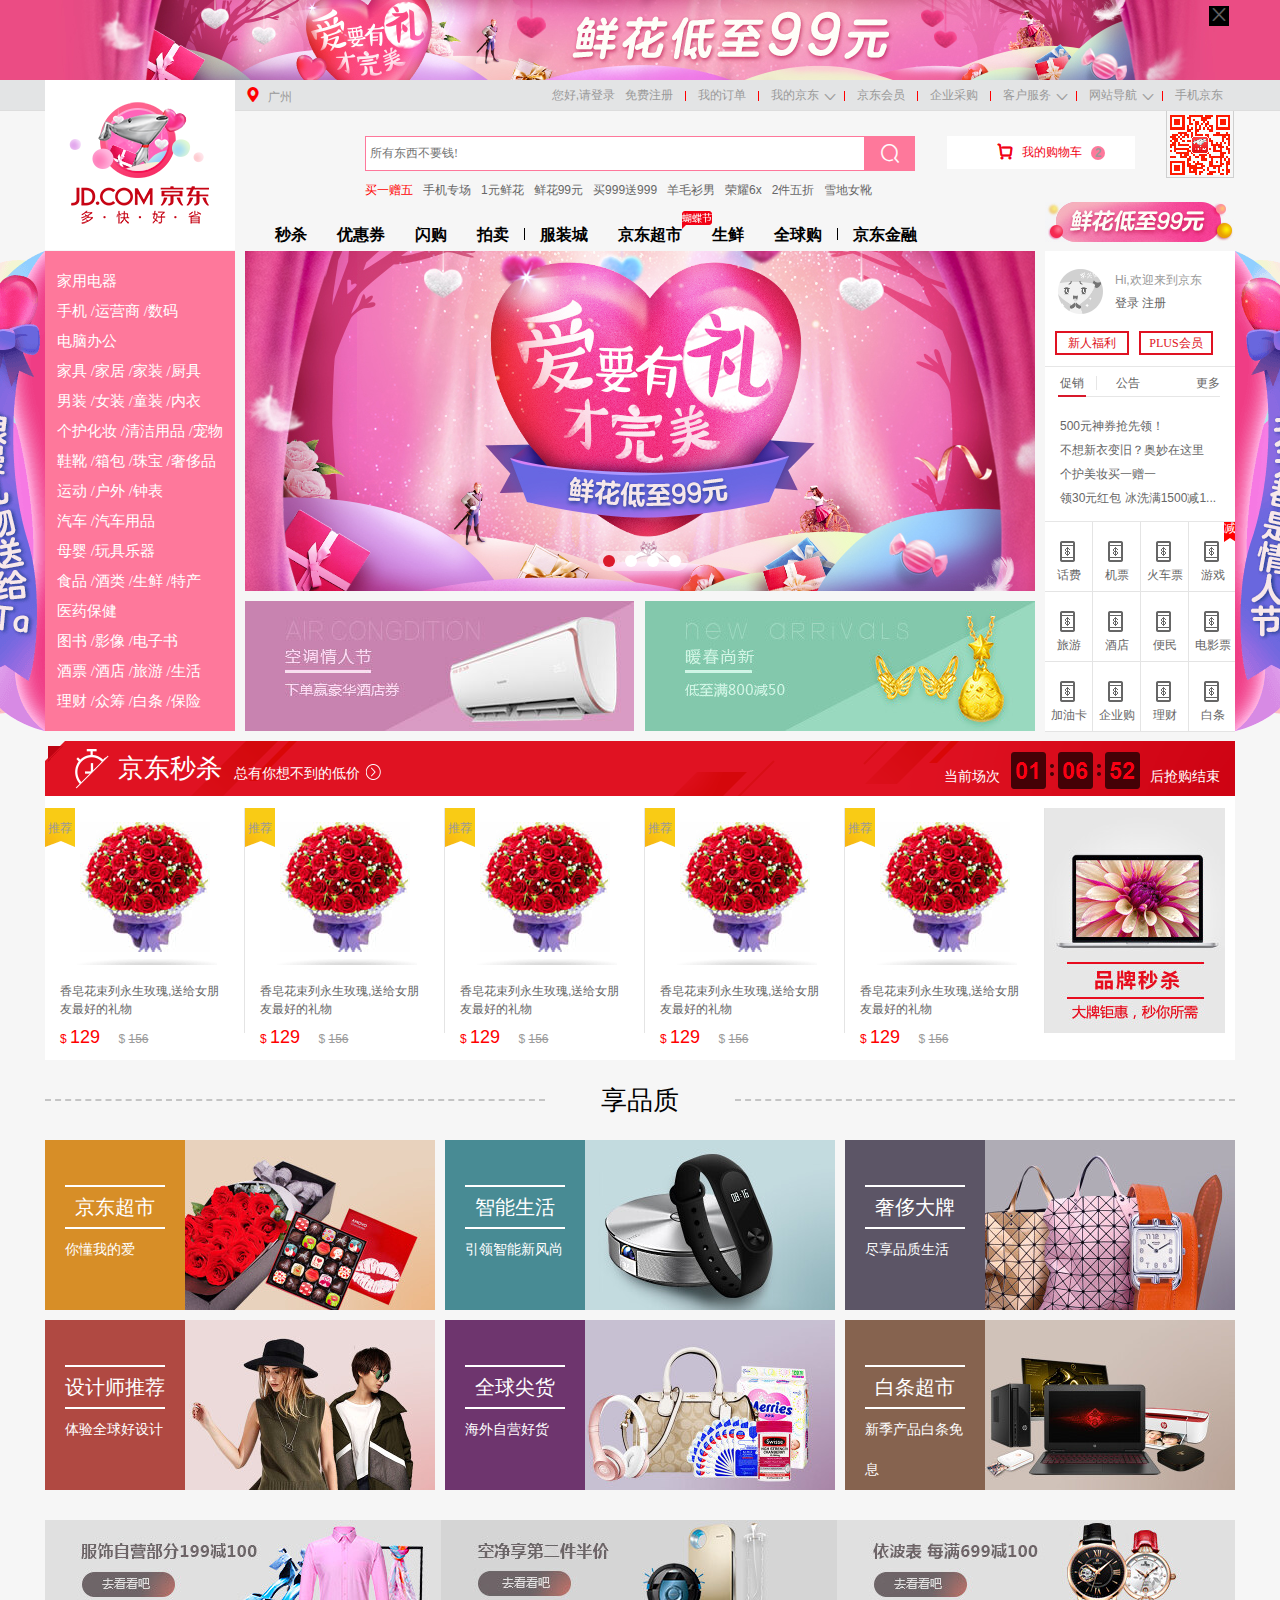
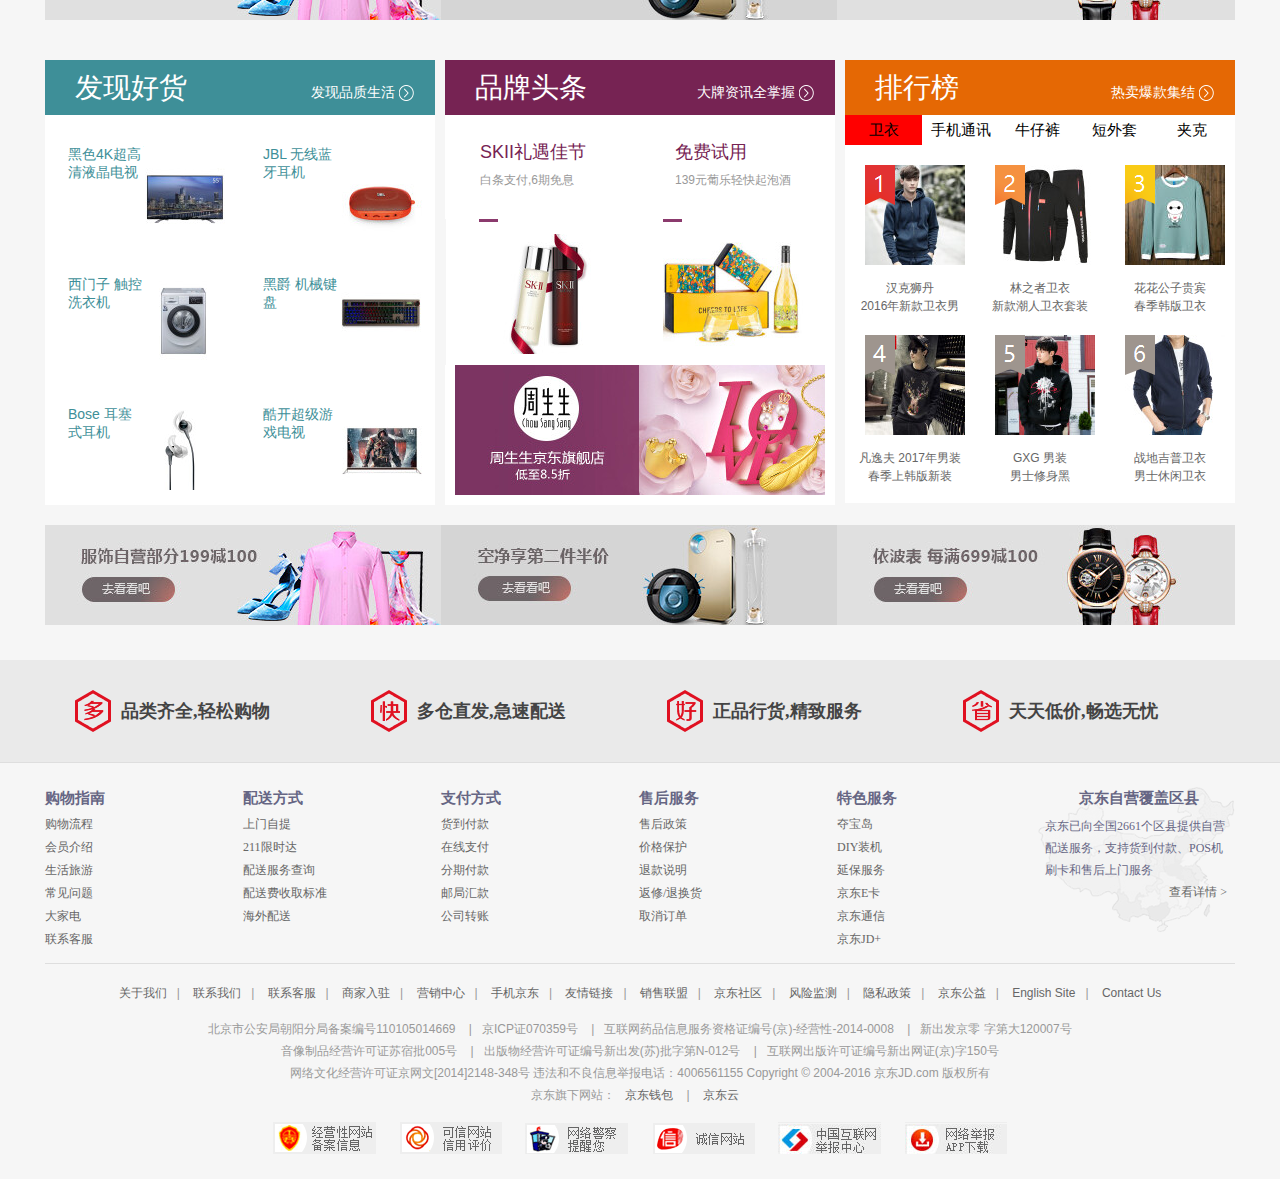
<file: index.html>
<!DOCTYPE html>
<html>

	<head lang="en">
		<meta charset="UTF-8">
		<title></title>
		<link rel="stylesheet" href="css/base.css" />
		<link rel="shortcut icon" href="favicon.ico" />
		<link rel="stylesheet" href="icon/iconfont.css" />
	</head>
	
	<body>
		<div class="topBanner">
			<div class="w topBanner-tp">
				<a href="#"><img src="imgs/topBanner.jpg" alt="" /></a>
				<i class="iconfont"><a href="#">&#xe646;</a></i>
			</div>
		</div>

		<div class="shortcut">
			<div class="w">
				<div class="shortcut-left">
					<i class="iconfont">&#xe650;</i>
					<span>广州</span>
				</div>
				<div class="shortcut-right">
					<ul>
						<li>
							<a href="#">您好,请登录</a>&nbsp;&nbsp;
							<a href="#">免费注册</a>
						</li>
						<li class="line"></li>
						<li>
							<a href="#">我的订单</a>
						</li>
						<li class="line"></li>
						<li class="icon">
							<a href="#">我的京东</a><i class="iconfont">&#xe661;</i></li>
						<li class="line"></li>
						<li>
							<a href="#">京东会员</a>
						</li>
						<li class="line"></li>
						<li>
							<a href="#">企业采购</a>
						</li>
						<li class="line"></li>
						<li class="icon">客户服务<i class="iconfont">&#xe661;</i></li>
						<li class="line"></li>
						<li class="icon">网站导航<i class="iconfont">&#xe661;</i></li>
						<li class="line"></li>
						<li>手机京东</li>
					</ul>
				</div>
			</div>
		</div>

		<div class="w header">
			<div class="logo">
				<h1>
				<a href="#">京东</a>
			</h1>
			</div>
			<div class="search">
				<input type="text" placeholder="所有东西不要钱!" />
				<button><i class="iconfont">&#xe65c;</i></button>
			</div>
			<div class="car">
				<a href="#">我的购物车</a>
				<span class="icon1"><i class="iconfont">&#xe6af;</i></span>
				<span class="icon2">2</span>
			</div>
			<div class="ewm">
				<img src="imgs/jd_r2_c2.png" />
			</div>
			<div class="hotwords">
				<ul>
					<li>
						<a href="#">
							<p>买一赠五</p>
						</a>
					</li>
					<li>
						<a href="#">手机专场</a>
					</li>
					<li>
						<a href="#">1元鲜花</a>
					</li>
					<li>
						<a href="#">鲜花99元</a>
					</li>
					<li>
						<a href="#">买999送999</a>
					</li>
					<li>
						<a href="#">羊毛衫男</a>
					</li>
					<li>
						<a href="#">荣耀6x</a>
					</li>
					<li>
						<a href="#">2件五折</a>
					</li>
					<li>
						<a href="#">雪地女靴</a>
					</li>
				</ul>
			</div>
			<div class="nav">
				<ul>
					<li>
						<a href="#">秒杀</a>
					</li>
					<li>
						<a href="#">优惠券</a>
					</li>
					<li>
						<a href="#">闪购</a>
					</li>
					<li>
						<a href="#">拍卖</a>
					</li>
					<li class="line"></li>
					<li>
						<a href="#">服装城</a>
					</li>
					<li>
						<a href="#">京东超市<s></s></a>
					</li>
					<li>
						<a href="#">生鲜</a>
					</li>
					<li>
						<a href="#">全球购</a>
					</li>
					<li class="line"></li>
					<li>
						<a href="#">京东金融</a>
					</li>
				</ul>
			</div>
			<div class="guanggao">
				<a href="#"><img src="imgs/jd_r2_c3.png" /></a>
			</div>
		</div>

		<div class="banner480">
			<a href="#"></a>
		</div>
	
		<div class="w main clearfix" >
			<div class="main-left">
				<ul>
					
					<li><a href="#">家用电器</a></li>
					
					<li><a href="#">手机 /运营商 /数码</a></li>
				
					<li><a href="#">电脑办公</a></li>
				
					<li><a href="#">家具 /家居 /家装 /厨具</a></li>
				
					<li><a href="#">男装 /女装 /童装 /内衣</a></li>
				
					<li><a href="#">个护化妆 /清洁用品 /宠物</a></li>
				
					<li><a href="#">鞋靴 /箱包 /珠宝 /奢侈品</a></li>
				
					<li><a href="#">运动 /户外 /钟表</a></li>
				
					<li><a href="#">汽车 /汽车用品</a></li>
				
					<li><a href="#">母婴 /玩具乐器</a></li>
				
					<li><a href="#">食品 /酒类 /生鲜 /特产</a></li>
				
					<li><a href="#">医药保健</a></li>
				
					<li><a href="#">图书 /影像 /电子书</a></li>
				
					<li><a href="#">酒票 /酒店 /旅游 /生活</a></li>
				
					<li><a href="#">理财 /众筹 /白条 /保险</a></li>
				
				</ul>
			</div>
			<div class="main-center">
				<div class="main-center-top">
					<ul>
						<li><a href="#"><img src="imgs/slide.jpg"/></a></li>
						<li><a href="#"><img src="imgs/slide2.jpg"/></a></li>
						<li><a href="#"><img src="imgs/slide3.jpg"/></a></li>
						<li><a href="#"><img src="imgs/slide4.jpg"/></a></li>
						<li><a href="#"><img src="imgs/slide.jpg"/></a></li>
					</ul>
				</div>
				<a href="#"><img class="main-center-left" src="imgs/jd_r2_c5.png"/></a>
				<a href="#"><img class="main-center-right" src="imgs/new1.jpg"/></a>
				<div class="arrow">
					<span class="arrow-left"><</span>
					<span class="arrow-right">></span>
				</div>	
			</div>
			<div class="circle">
				<ul>
					<li class="first"></li>
					<li></li>
					<li></li>
					<li></li>
				</ul>
			</div>
			<div class="main-right">
				<div class="main-right-login">
					<div class="main-right-login-top">
						<a href="#" class="fl"><img src="imgs/jd_r2_c7.png"/></a>
						<p>Hi,欢迎来到京东</p>
						<p>
							<a href="#">登录</a>
							<a href="#">注册</a>
						</p>
					</div>
					<div class="main-right-login-bottom">
						<a href="#">新人福利</a>
						<a href="#">PLUS会员</a>		
					</div>
				</div>
				<div class="main-right-news">
					<div class="news-top">
						<a href="#" class="cuxiao">促销</a>
						<a href="#" class="report">公告</a>
						<a href="#" class="fr">更多</a>
						<span></span>
					</div>
					<div class="news-bottom">
						<ul>
							<li><a href="#">500元神券抢先领！</a></li>
							<li><a href="#">不想新衣变旧？奥妙在这里</a></li>
							<li><a href="#">个护美妆买一赠一</a></li>
							<li><a href="#">领30元红包 冰洗满1500减1...</a></li>
						</ul>
					</div>
				</div>
				<div class="main-right-live">
					<ul>
						<li><a href="#">话费<i></i></a></li>
						<li><a href="#">机票<i></i></a></li>
						<li><a href="#">火车票<i></i></a></li>
						<li><a href="#">游戏
							<i></i>
							<span>
								<em>减</em>
								<s></s>
							</span>
							
						</a></li>
						<li><a href="#">旅游<i></i></a></li>
						<li><a href="#">酒店<i></i></a></li>
						<li><a href="#">便民<i></i></a></li>
						<li><a href="#">电影票<i></i></a></li>
						<li><a href="#">加油卡<i></i></a></li>
						<li><a href="#">企业购<i></i></a></li>
						<li><a href="#">理财<i></i></a></li>
						<li><a href="#">白条<i></i></a></li>						
					</ul>
				</div>
			</div>
		</div>
		
		<div class="seckill w">
			<div class="seckill-top">
				<div class="seckill-top-left">
					<i class="icon1"></i>
					<i class="icon2"></i>
					<h3>京东秒杀</h3>
					<a href="#">总有你想不到的低价<i class="icon3"></i></a>
				</div>
				<div class="seckill-top-right">
					<span>当前场次</span>
					<img src="imgs/clock1.png" alt=""/>
					<span>后抢购结束</span>
				</div>
			</div>
			<div class="seckill-bottom">
				<div class="seckill-bottom-left">
					<ul>
						<li>
							<div class="left-flower">
								<a href="#"><img src="imgs/rose2.jpg"/></a>
								<span class="shadow"></span>
								<span class="tuijian">推荐</span>
							</div>
							<p class="left-des">
								<a href="#">香皂花束列永生玫瑰,送给女朋友最好的礼物</a>
							</p>
							<div class="left-price">
								<span class="now">
									<i>$</i>
									<em>129</em>
								</span>
								<span class="old">
									<i>$</i>
									<em>156</em>
								</span>
							</div>
						</li>
						<li>
							<div class="left-flower">
								<a href="#"><img src="imgs/rose2.jpg"/></a>
								<span class="shadow"></span>
								<span class="tuijian">推荐</span>
							</div>
							<p class="left-des">
								<a href="#">香皂花束列永生玫瑰,送给女朋友最好的礼物</a>
							</p>
							<div class="left-price">
								<span class="now">
									<i>$</i>
									<em>129</em>
								</span>
								<span class="old">
									<i>$</i>
									<em>156</em>
								</span>
							</div>
						</li>
						<li>
							<div class="left-flower">
								<a href="#"><img src="imgs/rose2.jpg"/></a>
								<span class="shadow"></span>
								<span class="tuijian">推荐</span>
							</div>
							<p class="left-des">
								<a href="#">香皂花束列永生玫瑰,送给女朋友最好的礼物</a>
							</p>
							<div class="left-price">
								<span class="now">
									<i>$</i>
									<em>129</em>
								</span>
								<span class="old">
									<i>$</i>
									<em>156</em>
								</span>
							</div>
						</li>
						<li>
							<div class="left-flower">
								<a href="#"><img src="imgs/rose2.jpg"/></a>
								<span class="shadow"></span>
								<span class="tuijian">推荐</span>
							</div>
							<p class="left-des">
								<a href="#">香皂花束列永生玫瑰,送给女朋友最好的礼物</a>
							</p>
							<div class="left-price">
								<span class="now">
									<i>$</i>
									<em>129</em>
								</span>
								<span class="old">
									<i>$</i>
									<em>156</em>
								</span>
							</div>
						</li>
						<li>
							<div class="left-flower">
								<a href="#"><img src="imgs/rose2.jpg"/></a>
								<span class="shadow"></span>
								<span class="tuijian">推荐</span>
							</div>
							<p class="left-des">
								<a href="#">香皂花束列永生玫瑰,送给女朋友最好的礼物</a>
							</p>
							<div class="left-price">
								<span class="now">
									<i>$</i>
									<em>129</em>
								</span>
								<span class="old">
									<i>$</i>
									<em>156</em>
								</span>
							</div>
						</li>
							
					</ul>
				</div>
				<div class="seckill-bottom-right">
					<img src="imgs/brand.jpg" alt="" />
				</div>
			</div>
		</div>
		
		<div class="other">
			<div class="top w">
				<div class="left"></div>
				<div class="zi">
					<p>享品质</p>
				</div>
				<div class="left"></div>
			</div>	
			
			<div class="concent w">
				<ul>
					<li>
						<a href="#">
							<div class="li-left1">
								<p class="title">京东超市</p>
								<p class="controduce">你懂我的爱</p>
							</div>
							<span class="li-right">
								<img src="imgs/jd1.png" alt="" />
							</span>
						</a>
					</li>
					<li class="juli">
						<a href="#">
							<div class="li-left2">
								<p class="title">智能生活</p>
								<p class="controduce">引领智能新风尚</p>
							</div>
							<span class="li-right">
								<img src="imgs/jd2.png" alt="" />
							</span>
						</a>
					</li>
					<li>
						<a href="#">
							<div class="li-left3">
								<p class="title">奢侈大牌</p>
								<p class="controduce">尽享品质生活</p>
							</div>
							<span class="li-right">
								<img src="imgs/jd3.png" alt="" />
							</span>
						</a>
					</li>
					<li>
						<a href="#">
							<div class="li-left4">
								<p class="title">设计师推荐</p>
								<p class="controduce">体验全球好设计</p>
							</div>
							<span class="li-right">
								<img src="imgs/jd4.png" alt="" />
							</span>
						</a>
					</li>
					<li class="juli">
						<a href="#">
							<div class="li-left5">
								<p class="title">全球尖货</p>
								<p class="controduce">海外自营好货</p>
							</div>
							<span class="li-right">
								<img src="imgs/jd5.png" alt="" />
							</span>
						</a>
					</li>
					<li>
						<a href="#">
							<div class="li-left6">
								<p class="title">白条超市</p>
								<p class="controduce">新季产品白条免息</p>
							</div>
							<span class="li-right">
								<img src="imgs/jd6.png" alt="" />
							</span>
						</a>
					</li>
				</ul>
			</div>
			
			<div class="bottom w">
				<img src="imgs/jd15.png"/>
			</div>
		</div>
		
		<div class="find w">
			<div class="find-left fl">
				<div class="find-left-top">
					<p>发现好货</p>
					<a href="#">发现品质生活<i></i></a>
				</div>
				<div class="find-left-bottom">
					<ul>
						<li>
							<a href="#">
								<p>黑色4K超高清液晶电视</p>
								<img src="imgs/jd10.png"/>
							</a>
						</li>
						<li>
							<a href="#">
								<p>JBL 无线蓝牙耳机</p>
								<img src="imgs/jd16.png"/>
							</a>
						</li>
						<li>
							<a href="#">
								<p>西门子 触控洗衣机</p>
								<img src="imgs/jd17.png"/>
							</a>
						</li>
						<li>
							<a href="#">
								<p>黑爵 机械键盘</p>
								<img src="imgs/jd18.png"/>
							</a>
						</li>
						<li>
							<a href="#">
								<p>Bose 耳塞式耳机</p>
								<img src="imgs/jd19.png"/>
							</a>
						</li>
						<li>
							<a href="#">
								<p>酷开超级游戏电视</p>
								<img src="imgs/jd20.png"/>
							</a>
						</li>
						
						
						
					</ul>
				</div>
			</div>
			
			
			<div class="find-center fl">
				<div class="find-center-top">
					<p>品牌头条</p>
					<a href="#">大牌资讯全掌握<i></i></a>
				</div>
				<div class="find-center-bottom">
					<div class="sk2">
						<a>SKII礼遇佳节</a>
						<p>白条支付,6期免息</p>
						<img src="imgs/jd11.png"/>
					</div>
					<div class="try">
						<a>免费试用</a>
						<p>139元葡乐轻快起泡酒</p>
						<img src="imgs/jd13.png"/>
					</div>
					<div class="zhou"></div>
				</div>
			</div>
			
			<div class="find-right fl">
				<div class="find-right-top">
					<p>排行榜</p>
					<a href="#">热卖爆款集结<i></i></a>
				</div>
				<div class="find-right-nav">
					<ul>
						<li class="wei"><a href="#">卫衣</a></li>
						<li><a href="#">手机通讯</a></li>
						<li><a href="#">牛仔裤</a></li>
						<li><a href="#">短外套</a></li>
						<li><a href="#">夹克</a></li>
					</ul>
				</div>
				<div class="cloth">
					<ul>
						<li>
						<a href="#">
							<img src="imgs/jd21.png"/>
							<p>汉克狮丹</p>
							<p>2016年新款卫衣男</p>
						</a>
						</li>
						<li>
						<a href="#">
							<img src="imgs/jd22.png"/>
							<p>林之者卫衣</p>
							<p>新款潮人卫衣套装</p>
						</a>
						</li>
						<li>
						<a href="#">
							<img src="imgs/jd14.png"/>
							<p>花花公子贵宾</p>
							<p>春季韩版卫衣</p>
						</a>
						</li>
						<li>
						<a href="#">
							<img src="imgs/jd23.png"/>
							<p>凡逸夫 2017年男装</p>
							<p>春季上韩版新装</p>
						</a>
						</li>
						<li>
						<a href="#">
							<img src="imgs/jd24.png"/>
							<p>GXG 男装</p>
							<p>男士修身黑</p>
						</a>
						</li>
						<li>
						<a href="#">
							<img src="imgs/jd25.png"/>
							<p>战地吉普卫衣</p>
							<p>男士休闲卫衣</p>
						</a>
						</li>
					</ul>
				</div>
			</div>
			
			<div class="link2">
					<a href="#"><img src="imgs/jd15.png" alt="" /></a>
				</div>
		</div>
		
		<div class="foot">
			<div class="foot-top">
				<div class="foot-top-slogan">
					<div class="w">
						<!--ul>li*4>div>h5+span-->			
						<ul>
							<li class="slogan-1">
								<div>
									<h5>多</h5>
									<span>品类齐全,轻松购物</span>
								</div>
							</li>
							<li class="slogan-2">
								<div>
									<h5>快</h5>
									<span>多仓直发,急速配送</span>
								</div>
							</li>
							<li class="slogan-3">
								<div>
									<h5>好</h5>
									<span>正品行货,精致服务</span>
								</div>
							</li>
							<li class="slogan-4">
								<div>
									<h5>省</h5>
									<span>天天低价,畅选无忧</span>
								</div>
							</li>
						</ul>
					</div>
				</div>
				
				<div class="w foot-top-product">
					<dl>
						<dt>购物指南</dt>
						<dd><a href="#">购物流程</a></dd>
						<dd><a href="#">会员介绍</a></dd>
						<dd><a href="#">生活旅游</a></dd>
						<dd><a href="#">常见问题</a></dd>
						<dd><a href="#">大家电</a></dd>
						<dd><a href="#">联系客服</a></dd>
					</dl>
					<dl>
						<dt>配送方式</dt>
						<dd><a href="#">上门自提</a></dd>
						<dd><a href="#">211限时达</a></dd>
						<dd><a href="#">配送服务查询</a></dd>
						<dd><a href="#">配送费收取标准</a></dd>
						<dd><a href="#">海外配送</a></dd>
					</dl>
					<dl>
						<dt>支付方式</dt>
						<dd><a href="#">货到付款</a></dd>
						<dd><a href="#">在线支付</a></dd>
						<dd><a href="#">分期付款</a></dd>
						<dd><a href="#">邮局汇款</a></dd>
						<dd><a href="#">公司转账</a></dd>
					</dl>
					<dl>
						<dt>售后服务</dt>
						<dd><a href="#">售后政策</a></dd>
						<dd><a href="#">价格保护</a></dd>
						<dd><a href="#">退款说明</a></dd>
						<dd><a href="#">返修/退换货</a></dd>
						<dd><a href="#">取消订单</a></dd>
					</dl>
					<dl>
						<dt>特色服务</dt>
						<dd><a href="#">夺宝岛</a></dd>
						<dd><a href="#">DIY装机</a></dd>
						<dd><a href="#">延保服务</a></dd>
						<dd><a href="#">京东E卡</a></dd>
						<dd><a href="#">京东通信</a></dd>
						<dd><a href="#">京东JD+</a></dd>
					</dl>
					<div class="coverage">
						<h3>京东自营覆盖区县</h3>
						<p>京东已向全国2661个区县提供自营配送服务，支持货到付款、POS机刷卡和售后上门服务</p>
						<p class="fr"><a href="#">查看详情 ></a></p>
					</div>
				</div>
			</div>

			<div class="w foot-bottom">
				<div class="foot-bottom-link">
					<a href="#">关于我们</a>|
					<a href="#">联系我们</a>|
					<a href="#">联系客服</a>|
					<a href="#">商家入驻</a>|
					<a href="#">营销中心</a>|
					<a href="#">手机京东</a>|
					<a href="#">友情链接</a>|
					<a href="#">销售联盟</a>|
					<a href="#">京东社区</a>|
					<a href="#">风险监测</a>|
					<a href="#">隐私政策</a>|
					<a href="#">京东公益</a>|
					<a href="#">English Site</a>|
					<a href="#">Contact Us</a>
				</div>
				<div class="foot-bottom-message">
					<p>北京市公安局朝阳分局备案编号110105014669 &nbsp;&nbsp; |&nbsp;&nbsp;  京ICP证070359号  &nbsp;&nbsp; |&nbsp;&nbsp;  互联网药品信息服务资格证编号(京)-经营性-2014-0008  &nbsp;&nbsp; |&nbsp;&nbsp;  新出发京零 字第大120007号<br/>
                音像制品经营许可证苏宿批005号 &nbsp;&nbsp; |&nbsp;&nbsp;  出版物经营许可证编号新出发(苏)批字第N-012号  &nbsp;&nbsp; |&nbsp;&nbsp; 互联网出版许可证编号新出网证(京)字150号<br/>
                网络文化经营许可证京网文[2014]2148-348号  违法和不良信息举报电话：4006561155  Copyright © 2004-2016  京东JD.com 版权所有<br/>
                京东旗下网站：<a href="#">京东钱包</a>&nbsp;|&nbsp;<a href="#">京东云</a></p>

				</div>
				<div class="foot-bottom-copyright">
					<a class="one" href="#"></a>
					<a class="two" href="#"></a>
					<a class="three" href="#"></a>
					<a class="four" href="#"></a>
					<a class="five" href="#"></a>
					<a class="six" href="#"></a>
				</div>
			</div>
		</div>
	</body>

</html>
<script src="js/jquery.js"></script>
<!--<script type="text/javascript" src="轮播图.js"></script>-->
<script type="text/javascript">   
	var index = 0;
	var addTimer = null;
//	var len = $("main-center-top").length;
//	alert(len);
	var imgWidth = $("main-center-top ul a img").offsetWidth;
//	alert(imgWidth);
	$(".main-center-top").hover(function(){
		if(addTimer){
			clearInterval(addTimer);
		}
		adTimer = setInterval(function(){
			index ++;
			if(index >= 5){
				$(".main-center-top ul").css('left',"800px");
			}
			$(".main-center-top ul").animate({left:"-=790px"},1000)
		},1000)
	})
</script>
</file>
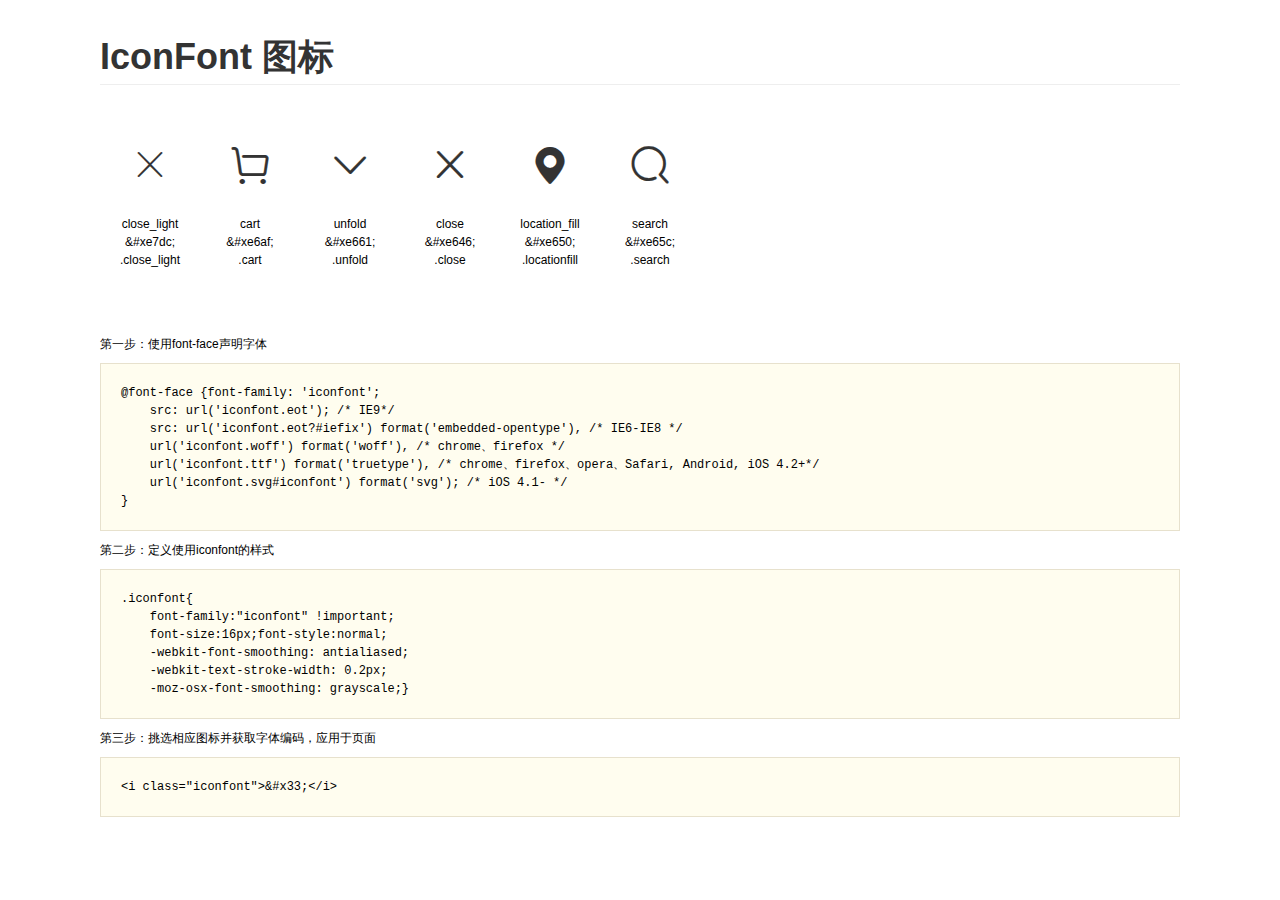
<file: icon/demo.html>
<!DOCTYPE html>
<html>
<head>
    <meta charset="utf-8"/>
    <title>IconFont</title>
    <link rel="stylesheet" href="demo.css">
    <link rel="stylesheet" href="iconfont.css">
</head>
<body>
    <div class="main">
        <h1>IconFont 图标</h1>
        <ul class="icon_lists clear">
            
                <li>
                <i class="icon iconfont">&#xe7dc;</i>
                    <div class="name">close_light</div>
                    <div class="code">&amp;#xe7dc;</div>
                    <div class="fontclass">.close_light</div>
                </li>
            
                <li>
                <i class="icon iconfont">&#xe6af;</i>
                    <div class="name">cart</div>
                    <div class="code">&amp;#xe6af;</div>
                    <div class="fontclass">.cart</div>
                </li>
            
                <li>
                <i class="icon iconfont">&#xe661;</i>
                    <div class="name">unfold</div>
                    <div class="code">&amp;#xe661;</div>
                    <div class="fontclass">.unfold</div>
                </li>
            
                <li>
                <i class="icon iconfont">&#xe646;</i>
                    <div class="name">close</div>
                    <div class="code">&amp;#xe646;</div>
                    <div class="fontclass">.close</div>
                </li>
            
                <li>
                <i class="icon iconfont">&#xe650;</i>
                    <div class="name">location_fill</div>
                    <div class="code">&amp;#xe650;</div>
                    <div class="fontclass">.locationfill</div>
                </li>
            
                <li>
                <i class="icon iconfont">&#xe65c;</i>
                    <div class="name">search</div>
                    <div class="code">&amp;#xe65c;</div>
                    <div class="fontclass">.search</div>
                </li>
            
        </ul>


        <div class="helps">
            第一步：使用font-face声明字体
            <pre>
@font-face {font-family: 'iconfont';
    src: url('iconfont.eot'); /* IE9*/
    src: url('iconfont.eot?#iefix') format('embedded-opentype'), /* IE6-IE8 */
    url('iconfont.woff') format('woff'), /* chrome、firefox */
    url('iconfont.ttf') format('truetype'), /* chrome、firefox、opera、Safari, Android, iOS 4.2+*/
    url('iconfont.svg#iconfont') format('svg'); /* iOS 4.1- */
}
</pre>
第二步：定义使用iconfont的样式
            <pre>
.iconfont{
    font-family:"iconfont" !important;
    font-size:16px;font-style:normal;
    -webkit-font-smoothing: antialiased;
    -webkit-text-stroke-width: 0.2px;
    -moz-osx-font-smoothing: grayscale;}
</pre>
第三步：挑选相应图标并获取字体编码，应用于页面
<pre>
&lt;i class="iconfont"&gt;&amp;#x33;&lt;/i&gt;
</pre>
        </div>

    </div>
</body>
</html>
</file>
<file: css/base.css>
html,
body,
ul,
li,
ol,
dl,
dd,
dt,
p,
h1,
h2,
h3,
h4,
h5,
h6,
form,
fieldset,
legend,
img {
	margin: 0;
	padding: 0;
	/*���Ԫ�ص�����߾�*/
}

fieldset,
img,
input,
button {
	border: none;
	padding: 0;
	margin: 0;
	outline-style: none;
	/*���滷����*/
}

ul,
ol {
	list-style: none;
}

input {
	padding-top: 0;
	padding-bottom: 0;
	font-family: "SimSun", "����";
	/*������Զ�ʶ��*/
}

select,
input {
	vertical-align: middle;
}

select,
input,
textarea {
	font-size: 12px;
	margin: 0;
}

textarea {
	resize: none;
	/*�����������϶�*/
}

img {
	border: 0;
	vertical-align: middle;
	/*  ȥ��ͼƬ�ײ�Ĭ�ϵ�3���ؿհ׷�϶*/
}

table {
	border-collapse: collapse;
	/*�ϲ�������*/
}

body {
	font: 12px/150%  "微软雅黑",Arial, Verdana, "\5b8b\4f53";
	/*unitedCode��д���������д��*/
	color: #999;
	/*150%���ڵ�ǰ����ߴ�İٷֱ��м��*/
	background: #f6f6f6;
}

.clearfix:before,
.clearfix:after {
	/*����������׼��д��*/
	content: "";
	display: table;
}

.clearfix:after {
	clear: both;
}

.clearfix {
	*zoom: 1;
	/*IE/7/6*/
	/*����IE6�µ�д��*/
}

a {
	color: #666;
	/*a ��ǩ�ǲ��̳���ɫ ��*/
	text-decoration: none;
}

a:hover {
	color: #C81623;
}

h1,
h2,
h3,
h4,
h5,
h6 {
	text-decoration: none;
	font-weight: normal;
	font-size: 100%;
}

s,
i,
em {
	/*һ������װ������*/
	font-style: normal;
	/*ȥ��ԭ�е���ʽ*/
	text-decoration: none;
	/*ȥ���»��߻���ɾ����*/
}

.col-red {
	color: #C81623 !important;
	/*������ɫ��*/
}

.w {
	/*���� ��ȡ */
	width: 1190px;
	margin: 0 auto;
}

.fl {
	float: left;
}

.fr {
	float: right;
}

.al {
	text-align: left;
}

.ac {
	text-align: center;
}

.ar {
	text-align: right;
}

.hide {
	display: none;
}

.topBanner {
	height: 80px;
	background-color: #eb4c84;
}

.topBanner-tp {
	position: relative;
}

.topBanner-tp i {
	width: 20px;
	height: 20px;
	display: inline-block;
	position: absolute;
	right: 6px;
	top: 6px;
	background-color: black;
	cursor: pointer;
	font-size: 20px;
}

.shortcut {
	height: 30px;
	line-height: 30px;
	background-color: #e3e4e5;
	border-bottom: 1px solid #dddddd;
}

.shortcut-left {
	margin-left: 200px;
	float: left;
}

.shortcut-left i {
	color: red;
}

.shortcut-left span {
	margin-left: 4px;
}

.shortcut-right {
	height: 30px;
	float: right;
}

.shortcut-right ul li {
	float: left;
	padding: 0 12px;
}

.shortcut-right ul li a {
	color: #999;
}

.shortcut-right ul li a:hover {
	color: red;
}

.shortcut-right .line {
	width: 1px;
	height: 10px;
	margin-top: 11px;
	padding: 0;
	background-color: red;
}

.shortcut-right ul .icon {
	padding-right: 25px;
	position: relative;
}

.shortcut-right ul .icon i {
	font-size: 14px;
	position: absolute;
	right: 7px;
	top: 2px;
}

.header {
	position: relative;
	height: 140px;
}

.logo {
	position: absolute;
	top: -31px;
	left: 0;
}

.logo a {
	width: 190px;
	height: 171px;
	display: block;
	background: white url(../imgs/1.png) no-repeat;
	text-indent: -999px;
}

.search {
	width: 550px;
	height: 35px;
	position: absolute;
	left: 320px;
	top: 25px;
}

.search input {
	width: 494px;
	border: 1px solid #FE789B;
	height: 33px;
	float: left;
	padding-left: 4px;
	color: #989898;
}

.search button {
	width: 50px;
	height: 35px;
	background-color: #FE789B;
	float: left;
	cursor: pointer;
}

.search button i {
	font-size: 20px;
	color: white;
}

.car {
	width: 113px;
	height: 33px;
	line-height: 33px;
	padding-left: 75px;
	position: absolute;
	right: 100px;
	top: 25px;
	background-color: #fff;
}

.car a {
	color: #F10215;
}

.car .icon1 {
	position: absolute;
	top: 0;
	left: 50px;
	color: #F10215;
	font-size: 14px;
	font-weight: bold;
}

.car .icon2 {
	width: 14px;
	height: 14px;
	line-height: 14px;
	text-align: center;
	font-weight: bold;
	position: absolute;
	top: 10px;
	right: 30px;
	background-color: #FE789B;
	border-radius: 50%;
}

.ewm {
	position: absolute;
	top: 0;
	right: 0;
}

.hotwords {
	position: absolute;
	left: 320px;
	top: 70px;
}

.hotwords li {
	float: left;
	padding-right: 10px;
}

.hotwords li p {
	color: red;
}

.nav {
	float: left;
	position: absolute;
	left: 215px;
	top: 115px;
}

.nav li {
	height: 40px;
	float: left;
	padding-right: 15px;
	padding-left: 15px;
}

.nav li a {
	font-size: 16px;
	font-weight: bold;
	color: black;
	display: block;
	height: 40px;
	position: relative;
	/*font-family: "微软雅黑";*/
}

.nav .line {
	width: 1px;
	height: 12px;
	margin-top: 2px;
	padding: 0;
	background-color: black;
}

.nav li s{
	width: 30px;
	height: 18px;
	position: absolute;
	top: -15px;
	right: -30px;
	background: url(../imgs/hudie.png)no-repeat;
	background-size: cover;
}
.guanggao {
	position: absolute;
	top: 90px;
	right: 0;
}


.foot-top-slogan{
	height: 102px;
	background-color: #eaeaea;
	border-bottom: 1px solid #DEDEDE;
	color: #444;
}
.foot-top-slogan h5{
	width: 36px;
	height: 42px;
	background: url(../imgs/slogan.png)no-repeat;
	text-indent: -9999px;
	float: left;
}
.foot-top-slogan span{
	height: 42px;
	font: bold 18px/42px "微软雅黑";
	margin-left: 10px;
	float: left;
}
.foot-top-slogan li{
	float: left;
	width: 266px;
	padding-left: 30px;
	
}
.foot-top-slogan div{
	padding-top: 15px;
	
}
.foot-top-slogan .w{
	/*height: 102px;*/
	/*line-height: 102px;*/	
}
.slogan-2 h5{
	background-position:0 -43px ;
}
.slogan-3 h5{
	background-position:0 -86px ;
}
.slogan-4 h5{
	background-position:0 -129px ;
}

.foot-top-product{
	height: 200px;
}
.foot-top-product dl{
	float: left;
	width: 198px;
	padding-top: 26px;
	font-family: "微软雅黑";
	
}
.foot-top-product dt,.coverage h3{
	height: 26px;
	font-weight: bold;
	color: #666684;
	font-size: 15px;
}
.foot-top-product dd{
	height: 23px;
}
.coverage{
	width: 198px;
	height: 151px;
	background: url(../imgs/china.png)no-repeat left top;
	float: right;
	margin-top: 22px;
}
.coverage h3{
	padding: 4px 0 0 42px;
}
.coverage p{
	padding: 0 8px;
	line-height: 22px;
	color: #666684;
	font-family: "微软雅黑";
}

.banner480{
	position: absolute;
	width: 100%;
	height: 480px;
	background: url(../imgs/banner480.png)no-repeat center center;
}

.main{
	position: relative;
}
.main-left{
	width: 190px;
	height: 450px;	
	float: left;
	padding: 15px 0;
	background-color: #FE789B;
}
.main-left li{
	height: 30px;
	padding-left: 12px;
}
.main-left li:hover{
	background-color: #999395;
}
.main-left li a{
	font: 15px/30px "微软雅黑";
	color: white;
}
.main-left li a:hover{
	color: red;
}
.main-center{
	width: 790px;
	height: 480px;
	float: left;
	margin: 0 10px ;
	position: relative;
}
.main-center-top{
	margin-bottom: 10px;	
	height: 340px;
	width: 790px;
	overflow: hidden;
	position: absolute;
	
}
.main-center-top ul{
	height: 340px;
	width: 4000px;
	position: absolute;
	/*overflow: hidden;*/
}
.main-center-top ul li {
	float: left;
}
.main-center-left{
	margin-right: 7px;
	position: absolute;
	top: 350px;
}
.main-center-right{
	margin-right: 7px;
	position: absolute;
	top: 350px;
	left: 400px;
}
.arrow{
	display: none;
}
.main-center:hover .arrow{
	display: block;
}

.arrow-left,
.arrow-right{
	width: 30px;
	height: 60px;
	position: absolute;
	top: 50%;
	margin-top: -90px;
	text-align: center;
	color: #fff;
	font: 38px/55px "宋体";
	background: rgba(0,0,0,0.3);
	cursor: pointer;
}
.arrow-left{
	left: 0;
}
.arrow-right{
	right: 0;
}
.circle{
	width: 90px;
	height: 20px;
	position: absolute;
	bottom: 160px;
	left: 54%;
	margin-left: -90px;
	border-radius: 10px;
	background-color: rgba(255,255,255,0.4);
}
.circle ul li{
	width: 12px;
	height: 12px;
	background: white;
	float: left;
	margin: 4px 5px;
	border-radius:50% ;
}
.circle ul li:hover{
	background-color: #db192a;
}
.circle .first{
	background-color: #db192a;
}
.main-right{
	width: 190px;
	height: 480px;	
	float: left;
	background-color: white;
}
.main-right-login{
	height: 100px;
	border-bottom: 1px solid #e6e6e6;
	padding: 15px 0 0 10px;	
}
.main-right-login-top p{
	float: left;
	padding: 5px 0 0 10px;
	height: 18px;
}
.main-right-login-bottom{
	height: 40px;
	margin-top: 15px;
	/*background-color: red;*/
	float: left;
}
.main-right-login-bottom a{
	width: 70px;
	height: 20px;
	line-height: 20px;
	text-align: center;
	border: 2px solid #e01222;
	float: left;
	margin-right: 10px;
	color: #e01222;
	font-family: "微软雅黑";
}
.main-right-login-bottom a:hover{
	background-color: #e01222;
	color: white;
}
.main-right-news{
	height: 154px;
	border-bottom: 1px solid #E6E6E6;
	padding: 0 15px;
}
.news-top{
	height: 20px;
	border-bottom: 1px solid #E6E6E6;
	padding: 7px 0 2px;
	position: relative;
}
.news-top .cuxiao{
	border-right: 1px solid #E6E6E6;
	padding-right: 12px;
}
.news-top .report{
	padding-left: 16px;
}
.news-top span{
	width: 28px;
	height: 2px;
	background-color: #d8192b;
	position: absolute;
	left: -2px;
	bottom: -1px;
}
.news-bottom{
	padding-top: 20px;
}
.news-bottom ul li{
	height: 24px;
}
.main-right-live{
	overflow: hidden;
}
.main-right-live ul{

	width: 192px;
}
.main-right-live ul li{
	width: 47px;
	height: 69px;
	float: left;
	border:1px solid #e4e4e4 ;
	margin-left: -1px;
	border-top: none;
	
}
.main-right-live ul li a{
	height: 25px;
	text-align: center;
	display: block;
	padding-top: 44px;
	position: relative;
}
.main-right-live ul li a i{
	width: 24px;
	height: 22px;
	position: absolute;
	top: 18px;
	left: 14px;
	background: url(../imgs/sprite2.png) no-repeat -4px -88px;
}
.main-right-live li a span{
	width: 12px;
	height: 18px;
	position: absolute;
	right: 0;
	top: 0;
}
.main-right-live li a em{
	height: 12px;	
	display: block;
	line-height: 12px;
	color: white;
	background-color: red;
}
.main-right-live li a s{
	width: 0;
	height: 0;
	display: block;
	border-width: 4px 6px;
	border-style: solid;
	border-color: red red transparent red;
}

.seckill-top{
	height: 55px;
	margin-top: 10px;
	position: relative;
	background: url(../imgs/seckill_hd.png)no-repeat;
}
.seckill-top-left .icon1{
	position: absolute;
	left: -3px;
	top: -1px;
	width: 22px;
	height: 22px;
	background: url(../imgs/sprite1.png) no-repeat -191px -49px;
}
.seckill-top-left .icon2{
	position: absolute;
	left: 30px;
	top: 8px;
	width: 34px;
	height: 49px;
	background: url(../imgs/sprite1.png) no-repeat 0px -40px;
}
.seckill-top-left h3{
	height: 40px;
	/*line-height: 40px;*/
	font: 26px/55px "方正";
	color: white;
	float: left;
	margin-left: 73px;
}
.seckill-top-left a{
	float: left;
	color: white;
	height: 16px;
	margin: 23px 0 0 12px;
	font-size: 14px;
}
.seckill-top-left .icon3{
	width: 16px;
	height: 16px;
	float: right;
	margin-left: 6px;
	background: url(../imgs/sprite1.png) no-repeat -154px -40px;
}
.seckill-top-right{
	float: right;
	height: 55px;
	margin-right: 15px;
}
.seckill-top-right span{
	float: left;
	margin-top: 26px;
	color: white;
	font-size: 14px;
}
.seckill-top-right img{
	float: left;
	margin: 10px 10px 0;
}

.seckill-bottom{
	height: 240px;
	background-color: #fff;
	padding: 12px 0 ;
}
.seckill-bottom-left{
	width: 1000px;
	height: 225px;
	float: left;
}
.seckill-bottom-left li{
	float: left;
	height: 225px;
	width: 169px;
	border-right: 1px solid #E4E4E4;
	padding: 0 15px;
}
.seckill-bottom-left .left-flower{
	text-align: center;
	padding-top: 14px;
	position: relative;
}
.left-flower .shadow{
	width: 140px;
	height: 6px;
	position: absolute;
	left: 17px;
	bottom: -13px;
	background: url(../imgs/sprite1.png)no-repeat -12px -14px;
}
.left-flower .tuijian{
	width: 30px;
	height: 40px;
	line-height: 40px;
	text-align: center;
	position: absolute;
	left: -15px;
	top: 0;
	background: url(../imgs/sprite1.png)no-repeat 0 -100px;
}
.seckill-bottom-right{
	width: 190px;
	height: 225px;
	float: right;
}
.left-des{
	padding-top: 30px;
}
.left-price{
	padding-top: 10px;
}
.now{
	color: red;
	padding-right: 15px;
}
.now em{
	font-size: 18px;
}
.old em{
	text-decoration: line-through;
}

.other{
	height: 600px;
	background-color: #F6F6F6;
}
.other .top{
	height: 80px;
}
.other .left{
	float: left;
	width: 500px;
	height: 39px;
	border-bottom: 2px dashed #c4c4c4;
}
.other .zi {
	float: left;
	height: 80px;
	width: 190px;
	line-height: 80px;
	font-size: 26px;
	color: black;
	text-align: center;
}
.other .concent{
	height: 360px;
}
.other li{
	margin-bottom: 10px;
	height: 170px;
	width: 390px;
	float: left;
}
.other .li-left1{
	width: 140px;
	height: 170px;
	float: left;
	background-color: #D78E27;
}
.other .li-left2{
	width: 140px;
	height: 170px;
	float: left;
	background-color: #488B94;
}
.other .li-left3{
	width: 140px;
	height: 170px;
	float: left;
	background-color: #5C5566;
}
.other .li-left4{
	width: 140px;
	height: 170px;
	float: left;
	background-color: #B04942;
}
.other .li-left5{
	width: 140px;
	height: 170px;
	float: left;
	background-color: #6E356E;
}
.other .li-left6{
	width: 140px;
	height: 170px;
	float: left;
	background-color: #86634F;
}
.other .title{
	width: 100px;
	margin: 0 auto;
	text-align: center;
	line-height: 40px;
	border-bottom: 2px solid white;
	border-top: 2px solid white;
	margin-top: 45px;
	font-size: 20px;
	color: white;
}
.other .controduce{
	width: 100px;
	margin: 0 auto;
	height: 40px;
	font-size: 14px;
	color: white;
	line-height: 40px;
}
.other .juli{
	margin: 0 10px;
}
.other .bottom{
	/*float: left;*/
	/*display: block;*/
	margin: 0 auto;
	/*width: 100%;*/
	height: 140px;
	padding: 20px 0;
}

.find{
	height: 600px;
}
.find-center{
	margin: 0 10px;
}
.find-left,.find-center,.find-right{
	width: 390px;
	height: 445px;
	position: relative;
	/*margin-bottom: 20px;*/
}
.find-left-top{
	height: 55px;
	width: 390px;
	background-color: #3e8f98;
}
.find-left-top p,.find-center-top p,.find-right-top p{
	float: left;
	line-height: 55px;
	font-size: 28px;
	color: white;
	padding-left: 30px;
}
.find-left-top a,.find-center-top a,.find-right-top a{
	float: right;
	height: 55px;
	line-height: 65px;
	font-size: 14px;
	color: white;
	padding-right: 40px;
}
.find-left-top a i,.find-center-top a i,.find-right-top a i{
	position: absolute;
	top: 25px;
	right: 20px;
	width: 16px;
	height: 16px;
	float: right;
	margin-left: 6px;
	background: url(../imgs/sprite1.png) no-repeat -154px -40px;
}
.find-left-bottom{
	height: 390px;
	width: 390px;
}
.find-left-bottom li{
	height: 130px;
	width: 195px;
	float: left;
	background-color: white;
}
.find-left-bottom li p{
	float: left;
	height: 100px;
	width: 75px;
	font-size: 14px;
	padding: 30px 0 0 23px ;
	color: #3e8f98;
}

.find-center-top{
	float: left;
	height: 55px;
	width: 390px;
	background-color: #762353;
}
.find-center-bottom .sk2,.find-center-bottom .try{
	float: left;
	width: 195px;
	height: 250px;
	background-color: #fff;
}
.find-center-bottom a{
	float: left;
	font-size: 18px;
	color: #762353;
	text-align: center;
	padding: 28px 0 0 35px;
}
.find-center-bottom p{
	padding: 10px 0 0 35px;
	float: left;
}
.find-center-bottom img{
	float: left;
	padding-top: 30px;
}
.zhou{
	float: left;
	height: 195px;
	width: 390px;
	background: url(../imgs/jd12.png)no-repeat;
}

.find-right-top{
	float: left;
	height: 55px;
	width: 390px;
	background-color: #e56804;
}
.find-right-nav{
	width: 390px;
	height: 30px;
	float: left;
	background-color: #fff;
}
.find-right-nav li{
	float: left;
	height: 30px;
	line-height: 30px;
	width: 77px;
	text-align: center;
}
.find-right-nav a{
	/*border: 1px solid #E4E4E4;*/
	font-size: 15px;
	color: black;
}
.find-right-nav li:hover{
	background-color: red;
}
.find-right-nav a:hover{
	color: white;
}
.find-right-nav .wei{
	background-color: red;
}

.cloth{
	float: left;
	background-color: #fff;
	width: 390px;
	height: 358px;
}
.cloth li{
	width: 130px;
	height: 119;
	float: left;
}
.cloth img{
	padding: 20px 20px 14px;
}
.cloth p{
	text-align: center;
}

.link2{
	float: left;
	height: 100px;
	margin: 0 auto;
	background-color: #e0e0e0;
	margin:20px 0 ;	
}


.foot-bottom{
	border-top: 1px solid #DEDEDE;
	padding: 20px 0;
	text-align: center;
}
.foot-bottom a{
	margin: 0 10px;
}
.foot-bottom-message{
	margin-top: 16px ;
}
.foot-bottom-message p{
	line-height: 22px;
}
.foot-bottom-copyright .one{
	display: inline-block;
	width: 103px;
	height: 32px;
	background: url(../imgs/china.png)no-repeat 0 -151px;
}
.foot-bottom-copyright .two{
	display: inline-block;
	width: 103px;
	height: 32px;
	background: url(../imgs/china.png)no-repeat -103px -151px;
}
.foot-bottom-copyright .three{
	display: inline-block;
	width: 103px;
	height: 32px;
	background: url(../imgs/china.png)no-repeat 0 -183px;
}
.foot-bottom-copyright .four{
	display: inline-block;
	width: 103px;
	height: 32px;
	background: url(../imgs/china.png)no-repeat -103px -183px;
}
.foot-bottom-copyright .five{
	display: inline-block;
	width: 103px;
	height: 32px;
	background: url(../imgs/china.png)no-repeat 0 -215px;
}
.foot-bottom-copyright .six{
	display: inline-block;
	width: 103px;
	height: 32px;
	background: url(../imgs/china.png)no-repeat -103px -215px;
}
.foot-bottom-copyright{
	padding-top: 16px;
}
</file>
<file: icon/iconfont.css>
@font-face {
  font-family: "iconfont";
  src: url('../icon/iconfont.eot?t=1488772741'); /* IE9*/
  src: url('../icon/iconfont.eot?t=1488772741#iefix') format('embedded-opentype'), /* IE6-IE8 */
  url('../icon/iconfont.woff?t=1488772741') format('woff'), /* chrome, firefox */
  url('../icon/iconfont.ttf?t=1488772741') format('truetype'), /* chrome, firefox, opera, Safari, Android, iOS 4.2+*/
  url('../icon/iconfont.svg?t=1488772741#iconfont') format('svg'); /* iOS 4.1- */
}

.iconfont {
  font-family:"iconfont" !important;
  font-size:16px;
  font-style:normal;
  -webkit-font-smoothing: antialiased;
  -webkit-text-stroke-width: 0.2px;
  -moz-osx-font-smoothing: grayscale;
}
.icon-close_light:before { content: "\e7dc"; }
.icon-cart:before { content: "\e6af"; }
.icon-unfold:before { content: "\e661"; }
.icon-close:before { content: "\e646"; }
.icon-locationfill:before { content: "\e650"; }
.icon-search:before { content: "\e65c"; }
</file>
<file: icon/demo.css>
*{margin: 0;padding: 0;list-style: none;}
/*
KISSY CSS Reset
理念：1. reset 的目的不是清除浏览器的默认样式，这仅是部分工作。清除和重置是紧密不可分的。
2. reset 的目的不是让默认样式在所有浏览器下一致，而是减少默认样式有可能带来的问题。
3. reset 期望提供一套普适通用的基础样式。但没有银弹，推荐根据具体需求，裁剪和修改后再使用。
特色：1. 适应中文；2. 基于最新主流浏览器。
维护：玉伯<lifesinger@gmail.com>, 正淳<ragecarrier@gmail.com>
 */

/** 清除内外边距 **/
body, h1, h2, h3, h4, h5, h6, hr, p, blockquote, /* structural elements 结构元素 */
dl, dt, dd, ul, ol, li, /* list elements 列表元素 */
pre, /* text formatting elements 文本格式元素 */
form, fieldset, legend, button, input, textarea, /* form elements 表单元素 */
th, td /* table elements 表格元素 */ {
  margin: 0;
  padding: 0;
}

/** 设置默认字体 **/
body,
button, input, select, textarea /* for ie */ {
  font: 12px/1.5 tahoma, arial, \5b8b\4f53, sans-serif;
}
h1, h2, h3, h4, h5, h6 { font-size: 100%; }
address, cite, dfn, em, var { font-style: normal; } /* 将斜体扶正 */
code, kbd, pre, samp { font-family: courier new, courier, monospace; } /* 统一等宽字体 */
small { font-size: 12px; } /* 小于 12px 的中文很难阅读，让 small 正常化 */

/** 重置列表元素 **/
ul, ol { list-style: none; }

/** 重置文本格式元素 **/
a { text-decoration: none; }
a:hover { text-decoration: underline; }


/** 重置表单元素 **/
legend { color: #000; } /* for ie6 */
fieldset, img { border: 0; } /* img 搭车：让链接里的 img 无边框 */
button, input, select, textarea { font-size: 100%; } /* 使得表单元素在 ie 下能继承字体大小 */
/* 注：optgroup 无法扶正 */

/** 重置表格元素 **/
table { border-collapse: collapse; border-spacing: 0; }

/* 清除浮动 */
.ks-clear:after, .clear:after {
  content: '\20';
  display: block;
  height: 0;
  clear: both;
}
.ks-clear, .clear {
  *zoom: 1;
}

.main {padding: 30px 100px;}
.main h1{font-size:36px; color:#333; text-align:left;margin-bottom:30px; border-bottom: 1px solid #eee;}

.helps{margin-top:40px;}
.helps pre{
  padding:20px;
  margin:10px 0;
  border:solid 1px #e7e1cd;
  background-color: #fffdef;
  overflow: auto;
}

.icon_lists li{
  float:left;
  width: 100px;
  height:180px;
  text-align: center;
}
.icon_lists .icon{
  font-size: 42px;
  line-height: 100px;
  margin: 10px 0;
  color:#333;
  -webkit-transition: font-size 0.25s ease-out 0s;
  -moz-transition: font-size 0.25s ease-out 0s;
  transition: font-size 0.25s ease-out 0s;

}
.icon_lists .icon:hover{
  font-size: 100px;
}
</file>
